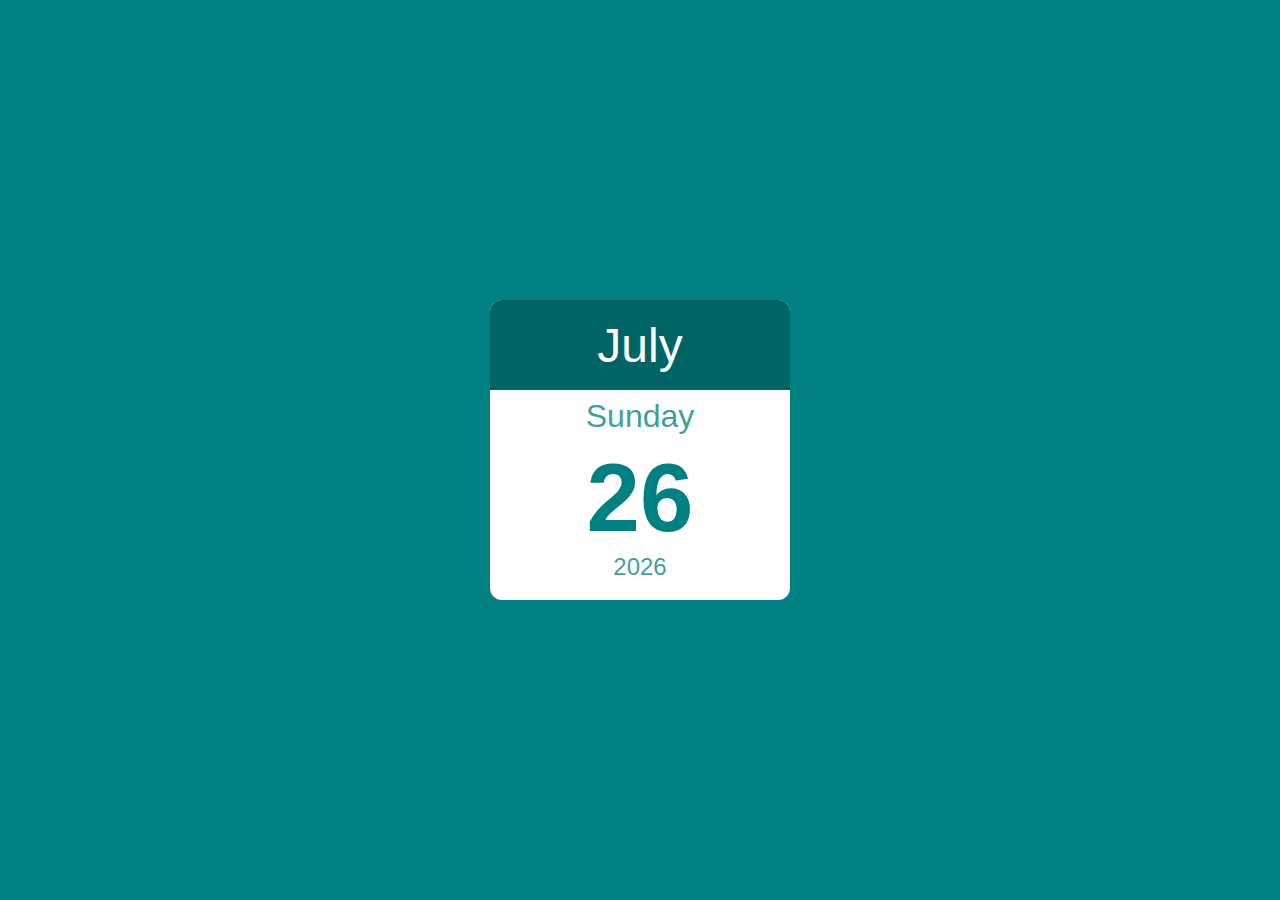
<file: docs/11/index.html>
<!DOCTYPE html>
<html lang="en">
<head>
  <meta charset="UTF-8">
  <meta name="viewport" content="width=device-width, initial-scale=1.0">
  <title>Document</title>
  <link rel="stylesheet" href="style.css">
</head>
<body>
  <div class="calender">
    <div id="month"id></div>
    <div id="day">Monday</div>
    <div  id="date">1</div>
    <div id="year">2025</div>
  </div>
  <script src="./script.js"></script>
</body>
</html>
</file>
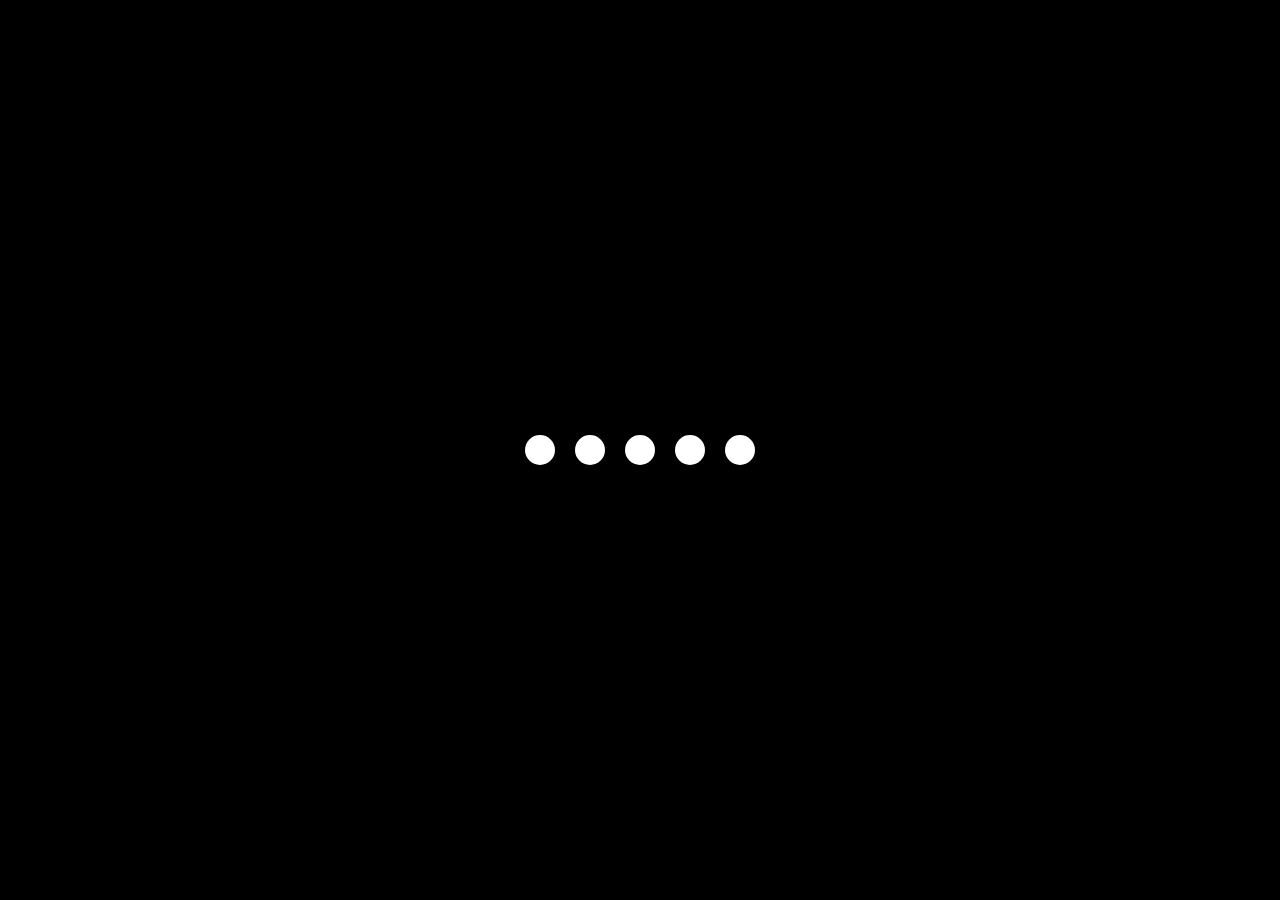
<file: docs/2/index.html>
<!DOCTYPE html>
<html lang="en">
<head>
  <meta charset="UTF-8">
  <meta name="viewport" content="width=device-width, initial-scale=1.0">
  <title>Loading Animation</title>
  <link rel="stylesheet" href="style.css">
</head>
<body>
  <section class="wrapper">
    <div class="loader">
      <div class="load one"></div>
      <div class="load two"></div>
      <div class="load three"></div>
      <div class="load four"></div>
      <div class="load five"></div>
    </div>
  </section>
</body>
</html>
</file>
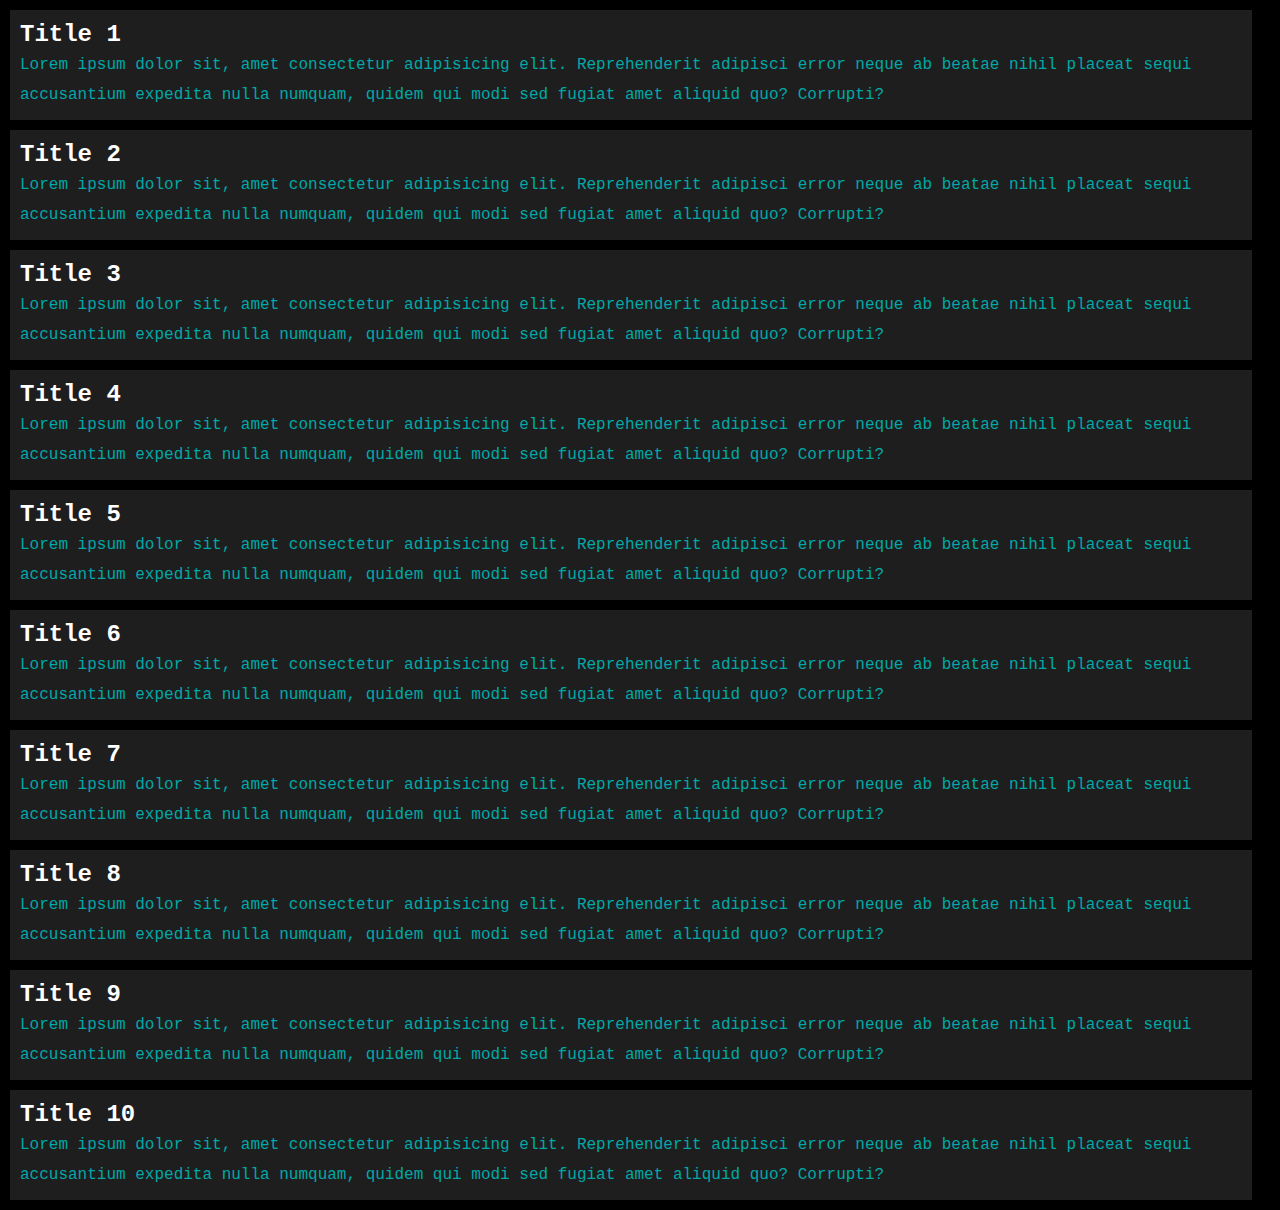
<file: docs/3/index.html>
<!DOCTYPE html>
<html lang="en">
<head>
  <meta charset="UTF-8">
  <meta name="viewport" content="width=device-width, initial-scale=1.0">
  <link rel="stylesheet" href="style.css">
  <title>ScrollBar</title>
</head>
<body>
  <section>
    <div class="card">
      <h2 class="card-title">Title 1</h2>
      <p class="card-details">Lorem ipsum dolor sit, amet consectetur adipisicing elit. Reprehenderit adipisci error neque ab beatae nihil placeat sequi accusantium expedita nulla numquam, quidem qui modi sed fugiat amet aliquid quo? Corrupti?</p>
    </div>
    <div class="card">
      <h2 class="card-title">Title 2</h2>
      <p class="card-details">Lorem ipsum dolor sit, amet consectetur adipisicing elit. Reprehenderit adipisci error neque ab beatae nihil placeat sequi accusantium expedita nulla numquam, quidem qui modi sed fugiat amet aliquid quo? Corrupti?</p>
    </div>
    <div class="card">
      <h2 class="card-title">Title 3</h2>
      <p class="card-details">Lorem ipsum dolor sit, amet consectetur adipisicing elit. Reprehenderit adipisci error neque ab beatae nihil placeat sequi accusantium expedita nulla numquam, quidem qui modi sed fugiat amet aliquid quo? Corrupti?</p>
    </div>
    <div class="card">
      <h2 class="card-title">Title 4</h2>
      <p class="card-details">Lorem ipsum dolor sit, amet consectetur adipisicing elit. Reprehenderit adipisci error neque ab beatae nihil placeat sequi accusantium expedita nulla numquam, quidem qui modi sed fugiat amet aliquid quo? Corrupti?</p>
    </div>
    <div class="card">
      <h2 class="card-title">Title 5</h2>
      <p class="card-details">Lorem ipsum dolor sit, amet consectetur adipisicing elit. Reprehenderit adipisci error neque ab beatae nihil placeat sequi accusantium expedita nulla numquam, quidem qui modi sed fugiat amet aliquid quo? Corrupti?</p>
    </div>
    <div class="card">
      <h2 class="card-title">Title 6</h2>
      <p class="card-details">Lorem ipsum dolor sit, amet consectetur adipisicing elit. Reprehenderit adipisci error neque ab beatae nihil placeat sequi accusantium expedita nulla numquam, quidem qui modi sed fugiat amet aliquid quo? Corrupti?</p>
    </div>
    <div class="card">
      <h2 class="card-title">Title 7</h2>
      <p class="card-details">Lorem ipsum dolor sit, amet consectetur adipisicing elit. Reprehenderit adipisci error neque ab beatae nihil placeat sequi accusantium expedita nulla numquam, quidem qui modi sed fugiat amet aliquid quo? Corrupti?</p>
    </div>
    <div class="card">
      <h2 class="card-title">Title 8</h2>
      <p class="card-details">Lorem ipsum dolor sit, amet consectetur adipisicing elit. Reprehenderit adipisci error neque ab beatae nihil placeat sequi accusantium expedita nulla numquam, quidem qui modi sed fugiat amet aliquid quo? Corrupti?</p>
    </div>
    <div class="card">
      <h2 class="card-title">Title 9</h2>
      <p class="card-details">Lorem ipsum dolor sit, amet consectetur adipisicing elit. Reprehenderit adipisci error neque ab beatae nihil placeat sequi accusantium expedita nulla numquam, quidem qui modi sed fugiat amet aliquid quo? Corrupti?</p>
    </div>
    <div class="card">
      <h2 class="card-title">Title 10</h2>
      <p class="card-details">Lorem ipsum dolor sit, amet consectetur adipisicing elit. Reprehenderit adipisci error neque ab beatae nihil placeat sequi accusantium expedita nulla numquam, quidem qui modi sed fugiat amet aliquid quo? Corrupti?</p>
    </div>
  </section>
</body>
</html>
</file>
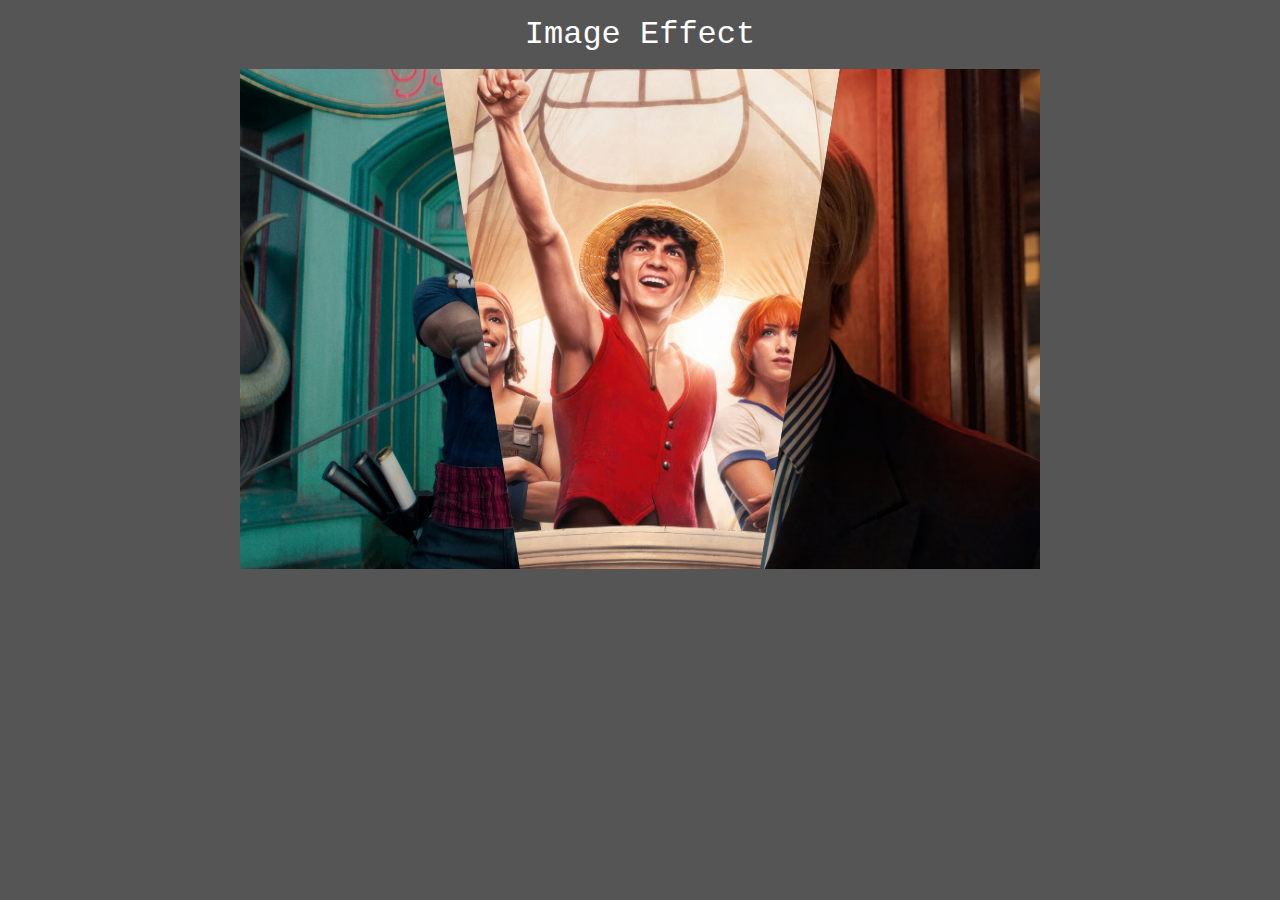
<file: docs/4/index.html>
<!DOCTYPE html>
<html lang="en">
<head>
  <meta charset="UTF-8">
  <meta name="viewport" content="width=device-width, initial-scale=1.0">
  <link rel="stylesheet" href="style.css">
  <title>Image Effect</title>
</head>
<body>
  <section class="hero">
    <div class="description">
      Image Effect <br>
      </div>
    </div>
    <section class="container">
      <div class="clip clip1"></div>
      <div class="clip clip2"></div>
      <div class="clip clip3"></div>
    </section>
    <button class="reset phone-only">Reset</button>
  </section>
</body>
</html>
</file>
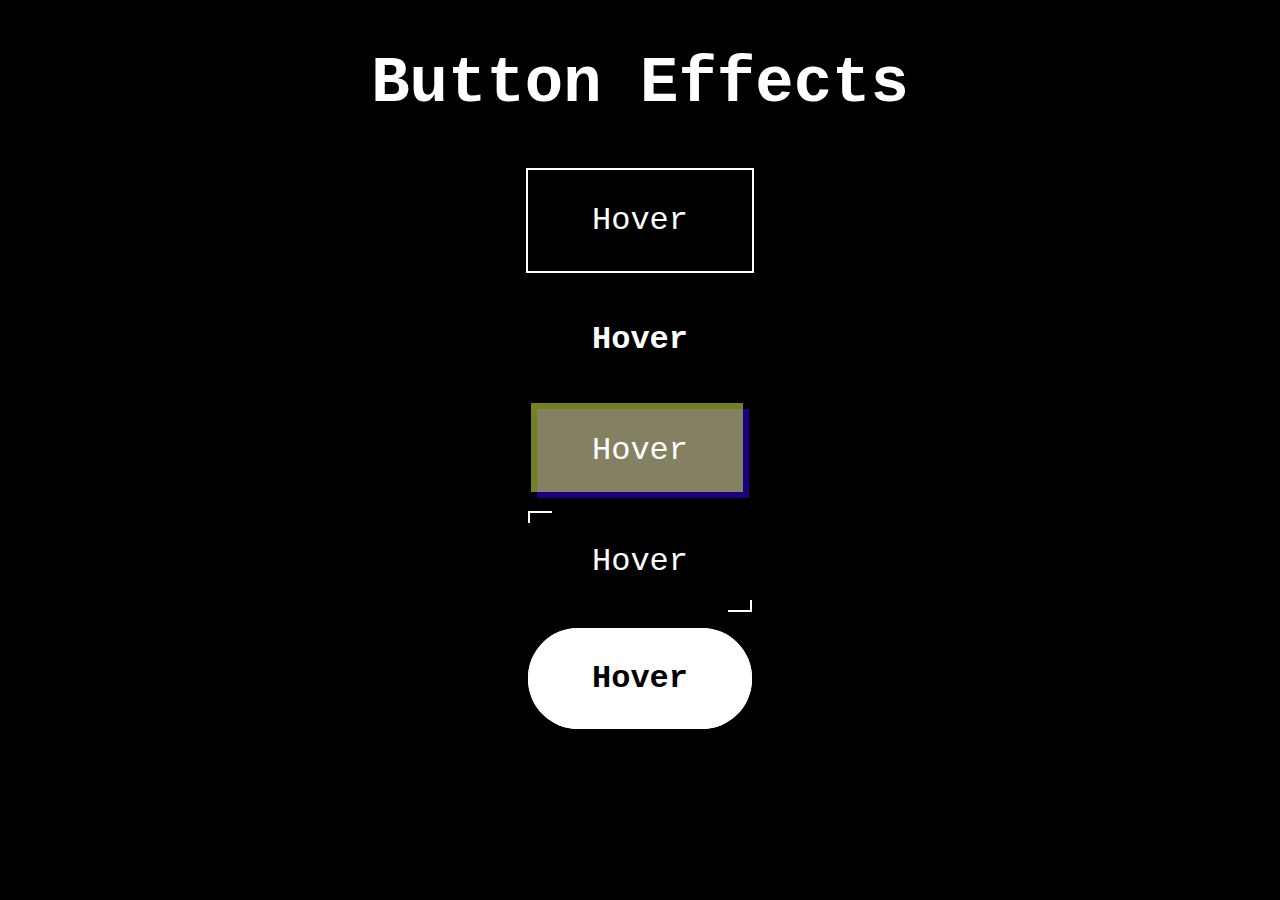
<file: docs/5/index.html>
<!DOCTYPE html>
<html lang="en">
<head>
  <meta charset="UTF-8">
  <meta name="viewport" content="width=device-width, initial-scale=1.0">
  <link rel="stylesheet" href="style.css">
  <link rel="stylesheet" href="./effects/page_turn.css">
  <link rel="stylesheet" href="./effects/slide_up.css">
  <link rel="stylesheet" href="./effects/open_box.css">
  <link rel="stylesheet" href="./effects/hover_border.css">
  <link rel="stylesheet" href="./effects/zoom_fade.css">
  <title>Button Effects</title>
</head>
<body>

  <h2>Button Effects</h2>
  
  <section class = "slide_up">
    <a href="#"> Hover </a>
  </section>
  
  <section class = "page_turn">
    <a href="#"> Hover </a>
  </section>

  <section class = "open_box">
    <a href="#"> Hover </a>
  </section>

  <section class = "hover_border">
    <a href="#"> Hover </a>
  </section>

  <section class = "zoom_fade">
    <a href="#"> Hover </a>
  </section>
  
</body>
</html>
</file>
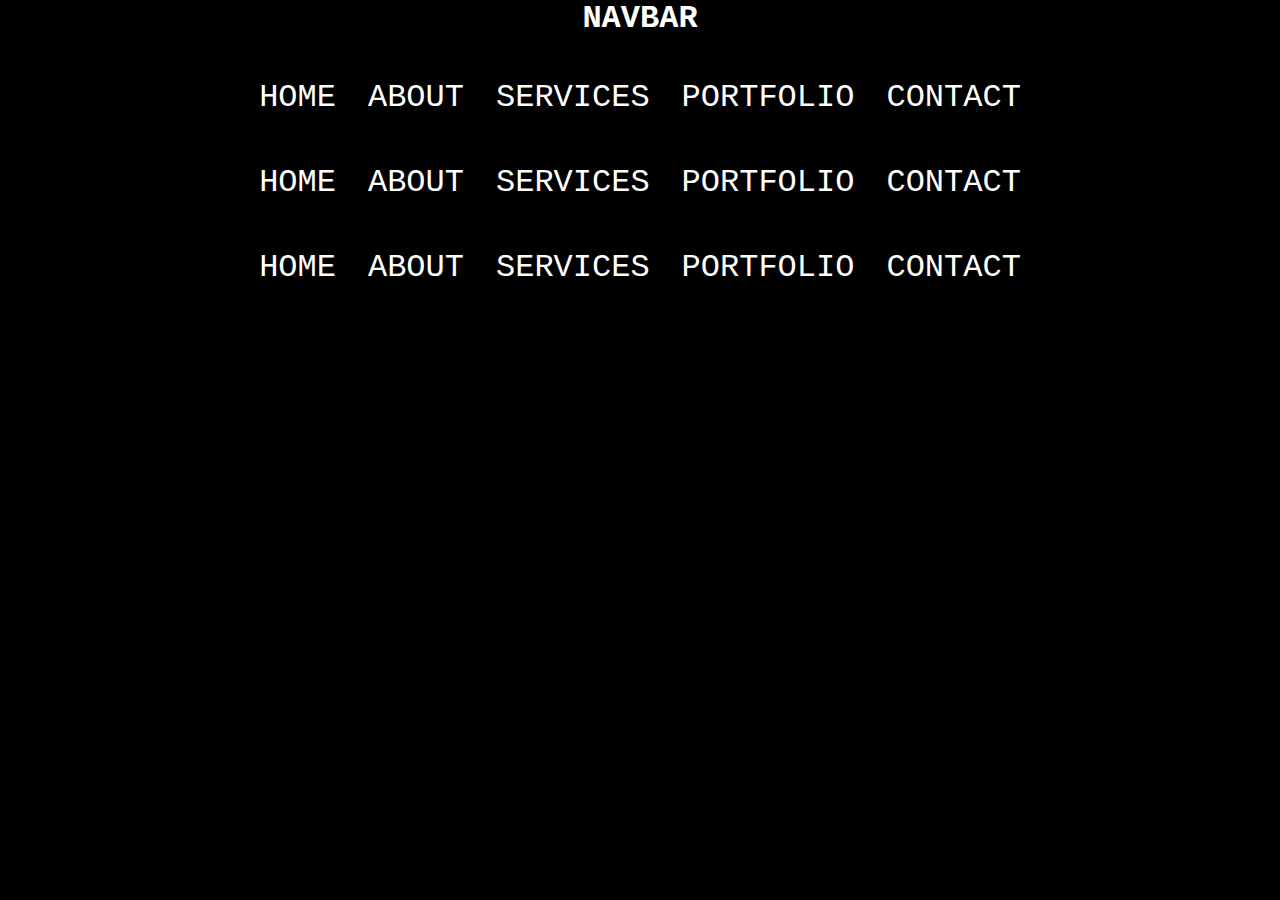
<file: docs/6/index.html>
<!DOCTYPE html>
<html lang="en">
<head>
  <meta charset="UTF-8">
  <meta name="viewport" content="width=device-width, initial-scale=1.0">
  <link rel="stylesheet" href="style.css">
  <link rel="stylesheet" href="./effects/hover_border.css">
  <link rel="stylesheet" href="./effects/zoom_fade.css">
  <link rel="stylesheet" href="./effects/corner_zoom.css">
  <title>Navigation Menu</title>
</head>
<body>

  <h1>navbar</h1>
  <br>
  <section class="hover_border">
    <ul>
      <li><a href="#">Home</a></li>
      <li><a href="#">About</a></li>
      <li><a href="#">Services</a></li>
      <li><a href="#">Portfolio</a></li>
      <li><a href="#">Contact</a></li>
    </ul>
  </section>

  <section class="zoom_fade">
    <ul>
      <li><a href="#">Home</a></li>
      <li><a href="#">About</a></li>
      <li><a href="#">Services</a></li>
      <li><a href="#">Portfolio</a></li>
      <li><a href="#">Contact</a></li>
    </ul>
  </section>

  <section class="corner_zoom">
    <ul>
      <li><a href="#">Home</a></li>
      <li><a href="#">About</a></li>
      <li><a href="#">Services</a></li>
      <li><a href="#">Portfolio</a></li>
      <li><a href="#">Contact</a></li>
    </ul>
  </section>

</body>
</html>
</file>
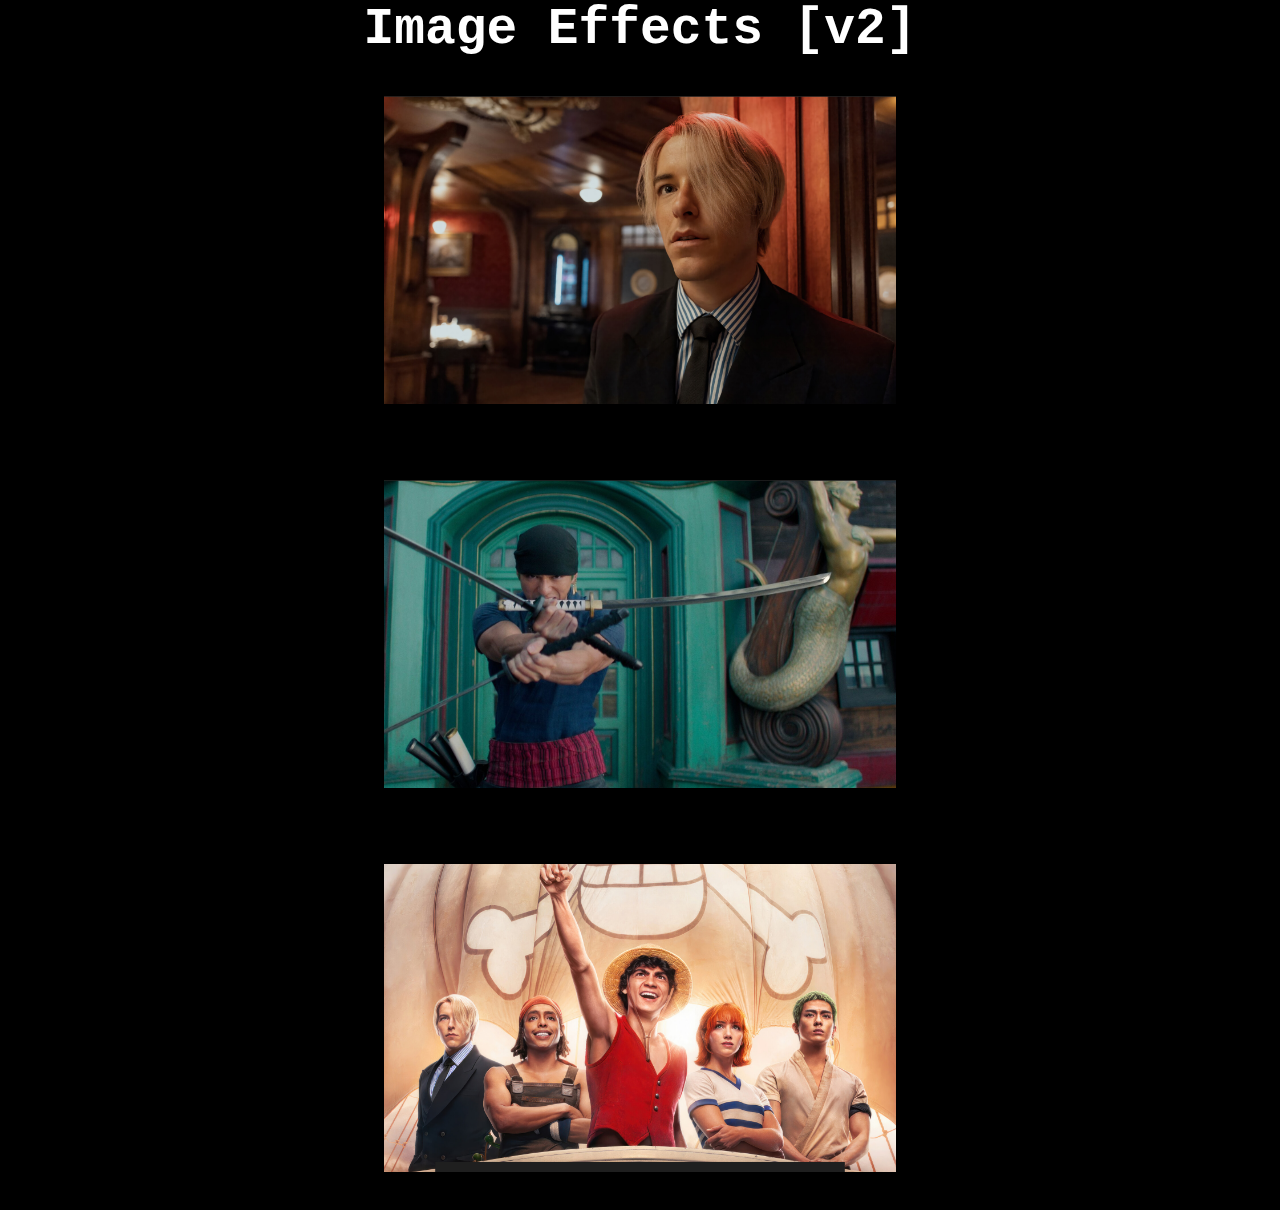
<file: docs/7/index.html>
<!DOCTYPE html>
<html lang="en">
<head>
  <meta charset="UTF-8">
  <meta name="viewport" content="width=device-width, initial-scale=1.0">
  <link rel="stylesheet" href="style.css">
  <link rel="stylesheet" href="effect1.css">
  <link rel="stylesheet" href="effect2.css">
  <link rel="stylesheet" href="effect3.css">
  <title>Image Effects [v2]</title>
</head>
<body>

  <h1 style="font-size: clamp(2.3rem,4vw,4rem); text-align: center;">Image Effects [v2]</h1>

  <div class="E1">
    <div class="img1 provertyP"></div>
    <div class="container">
      <h1>Vinsmoke Sanji</h1>
      <p>Sanji, born as Vinsmoke Sanji and also known as "Black Leg" Sanji, is a fictional character in the One Piece franchise created by Eiichiro Oda.</p>
    </div>
  </div>

  <div class="E2">
    <div class="img2 provertyP"></div>
    <div class="container">
      <h1>Roronoa Zoro</h1>
      <p>Roronoa Zoro, also known as "Pirate Hunter" Zoro, is a fictional character created by Japanese manga artist Eiichiro Oda.</p>
    </div>
  </div>

  <div class="E3">
    <div class="img3 provertyP"></div>
    <div class="container">
      <h1>Monkey D. Luffy</h1>
      <p>Monkey D. Luffy, also known as "Straw Hat" Luffy, is a fictional character and the protagonist in the Japanese manga series One Piece created by Eiichiro Oda.</p>
    </div>
  </div>

</body>
</html>
</file>
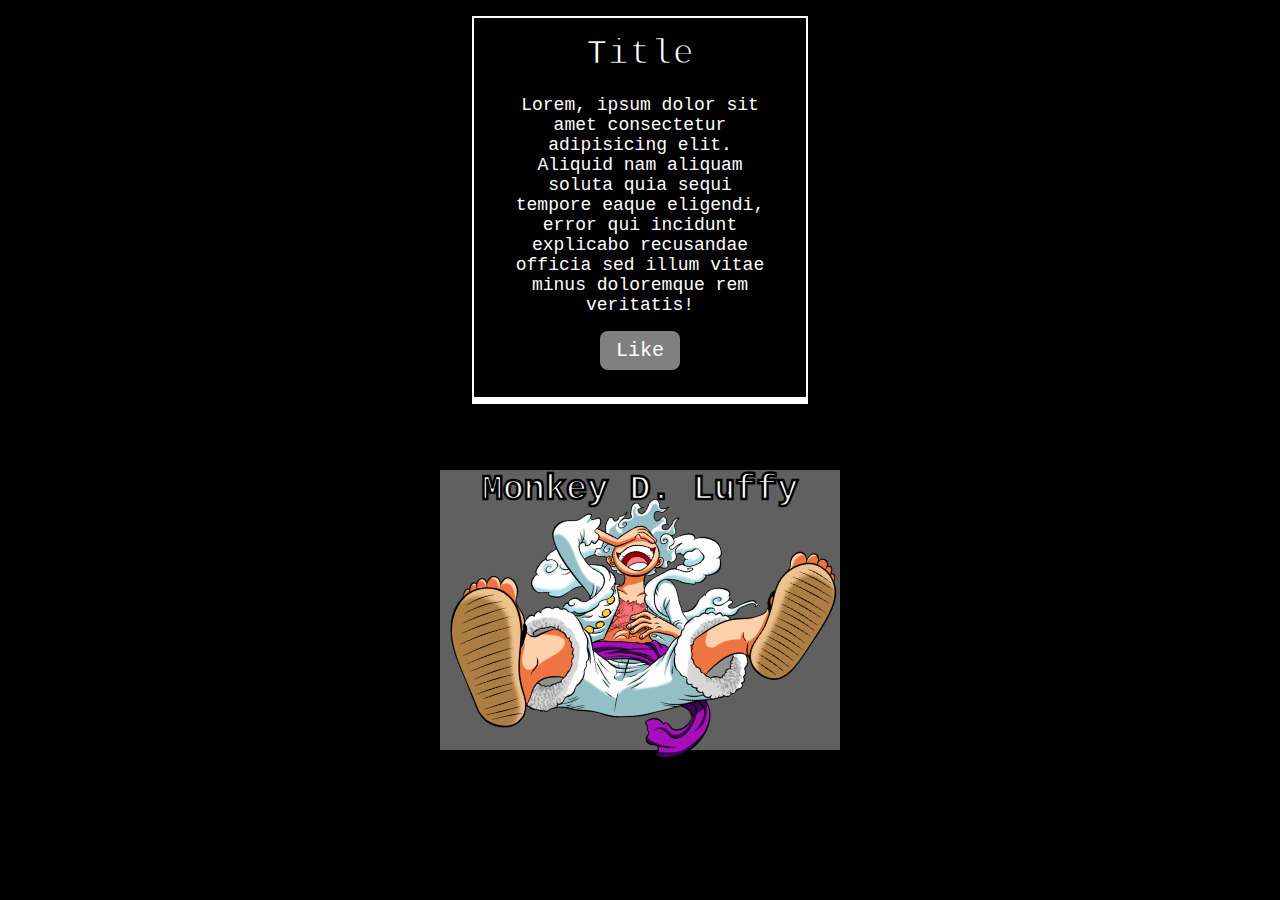
<file: docs/8/index.html>
<!DOCTYPE html>
<html lang="en">
<head>
  <meta charset="UTF-8">
  <meta name="viewport" content="width=device-width, initial-scale=1.0">
  <link rel="stylesheet" href="styles.css">
  <title>Document</title>
</head>
<body>

  <section class="card">
    <h1 class="card-h1">Title</h1>
    <p class="card-p">Lorem, ipsum dolor sit amet consectetur adipisicing elit. Aliquid nam aliquam soluta quia sequi tempore eaque eligendi, error qui incidunt explicabo recusandae officia sed illum vitae minus doloremque rem veritatis!</p>
    <button class="card-button">Like</button>
  </section>

  <section class="card2">
    <img src="./assets/luffy.png" alt="">
    <h1>Monkey D. Luffy</h1>
  </section>
  
</body>
</html>
</file>
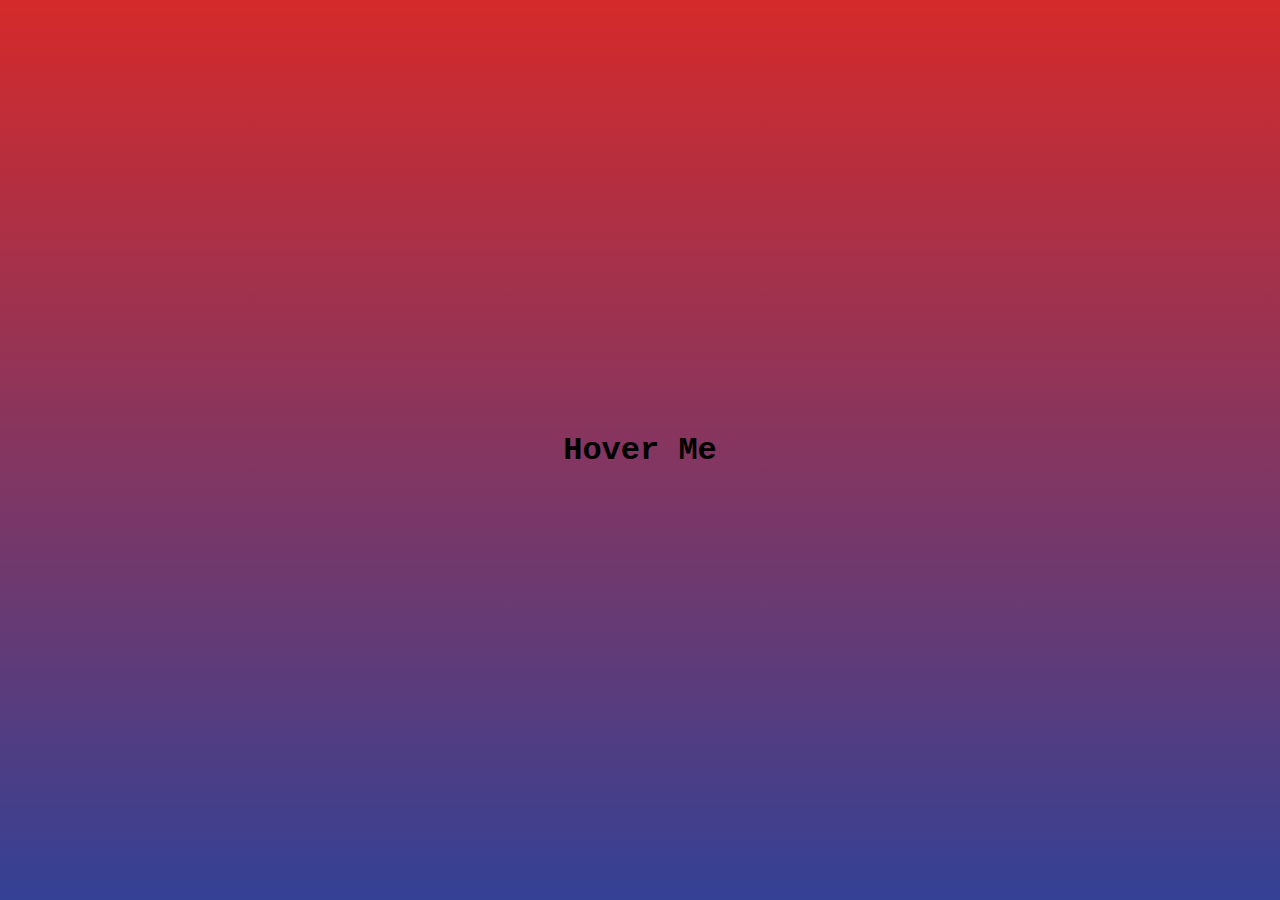
<file: docs/9/index.html>
<!DOCTYPE html>
<html lang="en">
<head>
  <meta charset="UTF-8">
  <meta name="viewport" content="width=device-width, initial-scale=1.0">
  <link rel="stylesheet" href="styles.css">
  <title>Hover</title>
</head>
<body>
  <div class="container">
    <span class="tooltip-content">Tooltip / Discription BOX </span>
    <span class="main">Hover Me</span>
  </div>
  </body>
</html>
</file>
<file: docs/11/style.css>
* {
  margin: 0;
  padding: 0;
  box-sizing: border-box;
  font-family: 'Trebuchet MS', 'Lucida Sans Unicode', 'Lucida Grande', 'Lucida Sans', Arial, sans-serif;
}

body {
  display: flex;
  justify-content: center;
  align-items: center;
  height: 100vh;

  color: white;
  background-color: teal;
}

.calender {
  width: 300px;
  height: 300px;
  position: relative;
  display: flex;
  flex-direction: column;
  align-items: center;
  border-radius: 12px;
  background-color: white;
  color: teal;
  overflow: hidden;
  transition: 0.5s all;
}

#month {
  width: 100%;
  height: 30%;
  font-size: 48px;
  color: white;
  background-color: rgb(0, 100, 100);
  display: flex;
  justify-content: center;
  align-items: center;
}

#day {
  font-size: 32px;
  margin: 8px;
  opacity: 0.75;
}

#date {
  font-size: 96px;
  font-weight: bold;
}

#year {
  font-size: 24px;
  opacity: 0.75;
}

.calender::after {
  content: "";
  position: absolute;
  background-color: rgb(0, 100, 100);
  color: white;
  border-radius: 50%;
  width: 0;
  height: 0;
  transform: translate(-50%, -50%);
  top: var(--Ycord);
  left: var(--Xcord);
  transition: width 0.5s, height 0.5s;
}

.calender:hover::after {
  width: 300%;
  height: 300%;
}

.calender div {
  pointer-events: none;
  z-index: 1;
}
.calender:hover {
  color: #fff;
}
</file>
<file: docs/2/style.css>
* {
  padding: 0px;
  margin: 0px;
  box-sizing: border-box;
}

body {
  background-color: #000;
  color: #fff;
  display: flex;
  flex-direction: column;
  justify-content: center;
  align-items: center;
  min-height: 100vh;
}

.wrapper {
  /* display: flex;
  justify-content: center;
  align-items: center;
  min-height: 100vh; */
}

.wrapper .loader {
  display: flex;
  justify-content: space-evenly;
  padding: 0px 20px;
}

.loader .load {
  background: #fff;
  width: 30px;
  height: 30px;
  border-radius: 50%;
  margin: 10px;
  animation: load 1s ease infinite;
}

.loader .load.one {
  animation-delay: 0.2s;
}

.loader .load.two {
  animation-delay: 0.4s;
}

.loader .load.three {
  animation-delay: 0.6s;
}

.loader .load.four {
  animation-delay: 0.8s;
}

.loader .load.five {
  animation-delay: 1s;
}

@keyframes load {
  0% {
    width: 30px;
    height: 30px;
  }
  20% {
  width: 20px;
  height: 20px;
  }
}
</file>
<file: docs/3/style.css>
* {
  padding: 0px;
  margin: 0px;
  box-sizing: border-box;
  font-family: 'Courier New', Courier, monospace;
}

body {
  background-color: #000;
  color: #fff;
}

.card {
  width: 97vw;
  background-color: rgb(30, 30, 30);
  margin: 10px;
  padding: 10px;
  line-height: 30px;
}

.card-details {
  color: rgb(0, 168, 168);
}

::-webkit-scrollbar {
  background-color: transparent;
  width: 0.7rem;
  height: 0.7rem;
  margin: 2rem;
}

::-webkit-scrollbar-thumb {
  background-color: rgb(30, 30, 30);
  border-radius: 50px;
}
</file>
<file: docs/4/style.css>
* {
  margin: 0px;
  padding: 0px;
  box-sizing: border-box;
}

body {
  background-color: #555;
}

.hero {
  display: flex;
  flex-direction: column;
  justify-content: center;
  align-items: center;
}

.description {
  font-family: 'Courier New', Courier, monospace;
  font-size: 2rem;
  padding: 1rem;
  color: #fff;
  text-align: center;
}

.container {
  position: relative;
  width: clamp(300px, 80vw, 800px);
  height: clamp(180px, 62vw, 500px);
}

.clip {
  position: absolute;
  width: 100%;
  height: 100%;
  transition: all 0.3s; 
}

.clip1 {
  background: url(assets/Zoro_LiveAction.jpeg);
  background-size: cover;
  background-position: center;
  clip-path: polygon(0 0, 25% 0, 35% 100%, 0 100%);
}

.clip2 {
  background: url(assets/Luffy_Crew.jpg);
  background-size: cover;
  background-position: center;
  clip-path: polygon(25% 0, 75% 0, 65% 100%, 35% 100%);
}

.clip3 {
  background: url(assets/Sanji_LiveAction.jpg);
  background-size: cover;
  background-position: center;
  clip-path: polygon(75% 0, 100% 0, 100% 100%, 65% 100%);
}

.container:hover .clip{
  clip-path: polygon(100% 0, 100% 0, 100% 100%, 100% 100%);
}

.container .clip:hover {
  z-index: 1;
  clip-path: polygon(0 0, 100% 0, 100% 100%, 0 100%);
}

button {
  padding: 0.6rem 1rem;
  margin: 0.6rem 1rem;
  color: #fff;
  background-color: #555;
  border: 1px solid #fff;
}

@media (min-width: 500px) {
  .phone-only {
    display: none;
  }
}
</file>
<file: docs/5/style.css>
* {
  padding: 0px;
  margin: 0.5rem 0rem 0rem 0rem;
  box-sizing: border-box;
  font-family: 'Courier New', Courier, monospace;
}

body {
  background-color: rgb(0, 0, 0);
  color: #ffffff;
  display: flex;
  align-items: center;
  flex-direction: column;
}

h2 {
  font-size: clamp(1.2rem, 5vw, 4rem);
  margin: 2rem 0rem;
}

a {
  display: block;
}
</file>
<file: docs/5/effects/page_turn.css>
.page_turn > a {
  text-decoration: none;

  background-color: #000;
  color: #fff;
  font-size: clamp(1.2rem, 5vw, 2rem);
  font-weight: bold;

  padding: 2rem 4rem;
  
  position: relative;
  overflow: hidden;
}


.page_turn > a::before {
  content: " ";
  background-color: #6b6b6b;
  
  position: absolute;
  height: 100%;
  width: 100%;
  top: 0;
  left: 0;
  transform: rotateY(270deg);
  transform-origin: left;
  transition: all 0.5s;

}

.page_turn > a::after {
  content: "Effect";
  color: #000;
  background-color: #fff;
  
  position: absolute;
  height: 100%;
  width: 100%;
  top: 0;
  left: 0;

  display: flex;
  justify-content: center;
  align-items: center;

  transform: rotateY(270deg);
  transform-origin: left;
  transition: all 0.5s;
  transition-delay: 0.25s;
} 

.page_turn > a:hover::after,
.page_turn > a:hover::before {
  transform: rotateY(0deg);
}
</file>
<file: docs/5/effects/slide_up.css>
.slide_up > a {
  text-decoration: none;

  color: white;
  font-size: clamp(1.2rem, 5vw, 2rem);
  padding: 2rem 4rem;
  
  border: 2px solid #fff;

  position: relative;
  overflow: hidden;
}

.slide_up > a::before {
  transform: translateY(100%);
  
  background-color: #fff;
  color: #000;
  font-weight: bold;
  
  content: "EFFECT";
  
  height: 100%;
  width: 100%;
  
  position: absolute;
  display: flex;
  justify-content: center;
  align-items: center;
  top: 0;
  left: 0;
  
  transition: all 0.5s;
}

.slide_up > a:hover::before {
  transform: translateY(0%);
}
</file>
<file: docs/5/effects/open_box.css>
.open_box > a {
  font-size: clamp(1.2rem, 5vw, 2rem);
  text-decoration: none;
  color: #fff;
  padding: 26px 58px;
  background: transparent;
  position: relative;
}

.open_box > a::after {
  content: "";
  position: absolute;
  top: -3px;
  left: -3px;
  height: 100%;
  width: 100%;
  background: rgba(236, 255, 67, 0.5);
  z-index: -1;
  transform-origin: top;
  
  transition: all 0.5s;
}
.open_box > a::before {
  content: "";
  position: absolute;
  top: 3px;
  left: 3px;
  height: 100%;
  width: 100%;
  background: rgba(55, 0, 255, 0.5);
  z-index: -1;
  transform-origin: bottom;
  
  transition: all 0.5s;
}

.open_box > a:hover::after {
  top: -6px;
  left: 0;
  transform: perspective(1000px) rotateX(75deg);
}

.open_box > a:hover::before {
  top: 6px;
  left: 0;
  transform: perspective(1000px) rotateX(-75deg);
}
</file>
<file: docs/5/effects/hover_border.css>
.hover_border > a {
  text-decoration: none;
  color: #fff;
  font-size: clamp(1.2rem, 5vw, 2rem);
  padding: 2rem 4rem;
  position: relative;
}

.hover_border > a::before {
  content: "";
  position: absolute;

  border-left: 2px solid #fff;
  border-top: 2px solid #fff;

  height: 10%;
  width: 10%;

  top: 0;
  left: 0;

  transition: all 0.5s;
}

.hover_border > a::after {
  content: "";
  position: absolute;

  border-right: 2px solid #fff;
  border-bottom: 2px solid #fff;

  height: 10%;
  width: 10%;

  bottom: 0px;
  right: 0px;

  transition: all 0.5s;
}

.hover_border > a:hover::before,
.hover_border > a:hover::after {
  height: 90%;
  width: 90%;
}
</file>
<file: docs/5/effects/zoom_fade.css>
.zoom_fade > a {
  color: #000;
  background-color: #fff;
  text-decoration: none;

  font-size: clamp(1.2rem, 5vw, 2rem);
  font-weight: bold;
  padding: 2rem 4rem;

  border-radius: 50px;

  position: relative;
}

.zoom_fade > a::before {
  content: "";
  position: absolute;

  background-color: #fff;
  border-radius: 50px;
  
  width: 100%;
  height: 100%;
  top: 0;
  left: 0;
  z-index: -1;
  
  transition: all 0.5s;
}

.zoom_fade > a:hover::before {
  transform: scaleX(1.4) scaleY(1.4);
  opacity: 0;
}
</file>
<file: docs/6/style.css>
* {
  margin: 0px;
  padding: 0px;
  box-sizing: border-box;
  
  font-family: 'Courier New', Courier, monospace;
  text-transform: uppercase;
  color: #fff;
}

body {
  background-color: #000;
  
  display: flex;
  flex-direction: column;
  justify-content: center;
  align-items: center;

}

section {
  margin: 1rem 0;
}

ul {
  display: flex;
  flex-wrap: wrap;
  justify-content: center;
  align-items: center;
}

li {
  margin: 0.5rem 0;
  list-style: none;
}

a {
  text-decoration: none;
  font-size: clamp(10px, 2.5vw, 2rem);

  padding: 0.7rem 0.5rem;
  margin: 0 0.5rem;

  position: relative;

  transition: all 0.5s;
}

h2 {
  text-decoration: underline;
}
</file>
<file: docs/6/effects/hover_border.css>
.hover_border a::before {
  content: "";
  position: absolute;

  border-top: 2px solid #fff;
  background-color: transparent;

  height: 0%;
  width: 0%;

  top: 0;
  left: 0;
  
  transition: all 0.5s;
}

.hover_border a::after {
  content: "";
  position: absolute;

  border-bottom: 2px solid #fff;
  background-color: transparent;
  
  height: 0%;
  width: 0%;

  bottom: 0px;
  right: 0px;

  transition: all 0.5s;
}

.hover_border a:hover::before,
.hover_border a:hover::after {

  width: 100%;
}
</file>
<file: docs/6/effects/zoom_fade.css>
.zoom_fade a::before {
  content: "";
  position: absolute;

  border-top: 2px solid #fff;
  border-bottom: 2px solid #fff;

  height: 100%;
  width: 100%;

  top: -2px;
  left: 0;
  
  transform: scaleY(1.5);
  opacity: 0;
  transition: all 0.5s;
}

.zoom_fade a::after {
  content: "";
  position: absolute;
  
  background-color: #fff;
  
  height: 60%;
  width: 100%;
  
  top: 20%;
  left: 0;
  
  z-index: -1;
  transform: scaleX(0) scaleY(0);
  opacity: 0;
  transition: all 0.5s;
}

.zoom_fade a:hover::before,
.zoom_fade a:hover::after,
.zoom_fade a:hover {

  transform: scaleX(1) scaleY(1);
  opacity: 1;
  color: #000;
  font-weight: bold;
}
</file>
<file: docs/6/effects/corner_zoom.css>
.corner_zoom a::before {
  content: "";
  position: absolute;

  height: 20%;
  width: 10%;

  left: 50%;
  bottom: 50%;

  border-left: 2px solid #fff;
  border-bottom: 2px solid #fff;

  transform: scaleX(0) scaleY(0);
  opacity: 0;
  transition: all 0.5s;
}

.corner_zoom a::after {
  content: "";
  position: absolute;
  
  height: 20%;
  width: 10%;
  
  right: 50%;
  top: 50%;
  
  border-right: 2px solid #fff;
  border-top: 2px solid #fff;
  
  transform: scaleX(0) scaleY(0);
  opacity: 0;
  transition: all 0.5s;
}

.corner_zoom a:hover::before{
  left: 0;
  bottom: 10%;
  transform: scaleX(2) scaleY(1.2);
  opacity: 1;
}
.corner_zoom a:hover::after {
  right: 0;
  top: 10%;
  transform: scaleX(2) scaleY(1.2);
  opacity: 1;
}
</file>
<file: docs/7/style.css>
* {
  margin: 0;
  padding: 0;
  box-sizing: border-box;
  font-size: clamp(0.7rem,2vw,1.2rem);
  font-family: 'Courier New', Courier, monospace;
}

body {
  color: #fff;
  background-color: #000;
  display: flex;
  flex-direction: column;
  align-items: center;
}

.img1 {
  background: url(./assets/Sanji_LiveAction.jpg);
  transition: 1s all;
}

.img2 {
  background: url(./assets/Zoro_LiveAction.jpg);
  transform: scale(120%);
  transition: 1s all;
}

.img3 {
  background: url(./assets/Luffy_Crew.jpg);
  transition: 1s all;
}

.provertyP {
  background-size: cover;
  background-position: center;
  height: 24vw;
  width: 40vw;
}

.E1, .E2, .E3 {
  width: 40vw;
  position: relative;
  margin: 2rem;
  overflow: hidden;
}

@media screen and (max-width: 500px) {
  .E1, .E2, .E3 {
    width: 80vw;
  }

  .provertyP {
    width: 80vw;
    height: 45vw;
  }
}
</file>
<file: docs/7/effect1.css>
.E1 .container {
  position: absolute;
  padding: 2rem;

  top: 0;
  left: 0;
  height: 100%;
  width: 100%;
  
  display: flex;
  flex-direction: column;
  align-items: center;
  justify-content: center;
  
  color: #fff;
  background-color: #1f1f1f;
  transform: translateY(-100%);
  transition: 1s all;
  /* animation: pre 2s ease normal;
  animation-delay: 5s; */
}

.E1:hover .container {
  transform: translateY(0);
}

.E1:hover .img1 {
  transform: translateY(100%);
}

/* @keyframes pre {
  0% {
    transform: translateY(98%);
  }
  10% {
    transform: translateY(95%);
  }
  20% {
    transform: translateY(98%);
  }
  30% {
    transform: translateY(95%);
  }
} */
</file>
<file: docs/7/effect2.css>
.E2 .container {
  position: absolute;
  padding: 0.5rem 2rem;

  top: 0;
  left: 0;
  width: 100%;
  
  display: flex;
  flex-direction: column;
  align-items: center;
  justify-content: center;
  
  color: #fff;
  background-color: #1f1f1f;
  transform: translateY(-100%);
  transition: 1s all;
}

.E2:hover .container {
  transform: translateY(0);
}

.E2:hover .img2 {
  transform: scale(110%) translateY(20%);
}
</file>
<file: docs/7/effect3.css>
.E3 .container {
  position: absolute;
  padding: 0.5rem 2rem;

  top: 0;
  left: 0;
  width: 100%;
  height: 100%;
  
  display: flex;
  flex-direction: column;
  align-items: center;
  justify-content: center;
  
  color: #fff;
  background-color: #1f1f1f;
  transform: translateY(87%) scale(80%);
  transition: 1s all;
}

.E3:hover .container {
  transform: translateY(0) scale(100%);
}
</file>
<file: docs/8/styles.css>
* {
  margin: 0;
  padding: 0;
  font-family: 'Courier New', Courier, monospace;
}

body {
  background-color: black;
  color: white;
  display: flex;
  flex-direction: column;
  align-items: center;
}

.card {
  width: 300px;
  display: flex;
  flex-direction: column;
  align-items: center;
  padding: 16px;
  margin: 16px;
  border: solid 2px white;
  position: relative;
  overflow: hidden;
}
.card::after {
  content: "";
  position: absolute;
  height: 100%;
  width: 100%;
  background-color: white;
  bottom: calc(-100% + 5px);
  left: 0;
  transition: 1s ;
  z-index: -1;
}

.card:hover::after{
  bottom: 0;
}
.card:hover .card-p, .card:hover .card-h1, .card:hover .card-button {
  color: black;
}

.card-h1 {
  font-size: 36px;
  text-decoration: underline;
  margin-bottom: 20px;
  transition: 1s;
}

.card-p {
  width: 90%;
  text-align: center;
  font-size: 18px;
  transition: 1s;
}

.card-button {
  margin: 16px;
  padding: 8px 16px;
  color: white;
  background-color: gray;
  border: none;
  border-radius: 8px;
  font-size: 20px;
  cursor: not-allowed;
  transition: 1s;
}




.card2 {
  width: 400px;
  height: 280px;
  position: relative;
  background-color: #606060;
  margin: 50px;
  box-shadow: 0 2px 20px black;
}

.card2::after {
  content: "";
  position: absolute;
  background-color: #606060;
  width: 100%;
  height: 100%;
  box-shadow: 0 2px 20px black;
  top: 0;
  left: 0;
  z-index: -1;
  transition: 1s;
}
.card2::before {
  content: "";
  position: absolute;
  background-color: #606060;
  width: 100%;
  height: 100%;
  box-shadow: 0 2px 20px black;
  top: 0;
  left: 0;
  z-index: -1;
  transition: 1s;
}
.card2:hover::after {
  transform: rotateZ(-10deg);
}
.card2:hover::before {
  transform: rotateZ(-20deg);
}

.card2:hover img {
  transform: rotateZ(0);
}

img {
  position: absolute;
  width: 94%;
  top: 20px;
  left: 0;
  object-fit: cover;
  transform: rotateZ(20deg);
  transition: 1s;
}

h1{
  font-size: 2.2em;
  text-align: center;
  -webkit-text-stroke: 0.07em rgb(0, 0, 0, 1);
}
</file>
<file: docs/9/styles.css>
* {
  padding: 0;
  margin: 0;
  box-sizing: border-box;
  font-family: 'Courier New', Courier, monospace;
}

body {
  width: 100%;
  height: 100vh;
  background: linear-gradient(#d52a2a, #344195);
  display: flex;

  justify-content: center;
  align-items: center;
  overflow: hidden;
}

.container {
  position: relative;
  padding: 16px;

  font-size: 2em;
  font-weight: bold;
  
  cursor: pointer;
  
  display: flex;
  justify-content: center;
  align-items: center;
  }
  
.tooltip-content {
  position: absolute; 
  padding: 16px;

  transform: translatey(-100%);
  
  font-size: 0.5em;
  background-color: #fff;
  white-space: nowrap;
  border-radius: 7px;

  visibility: hidden;
  opacity: 0;
  transition: .3s;
  }
  
  .container:hover .tooltip-content{
  visibility: visible;
  opacity: 1;
}

.tooltip-content::before {
  content: "";
  position: absolute;
  left: 50%;
  top: 99%;
  border: 10px solid;
  border-color: #fff #00000000 #0000 #0000;
  z-index: 2;
}
</file>
